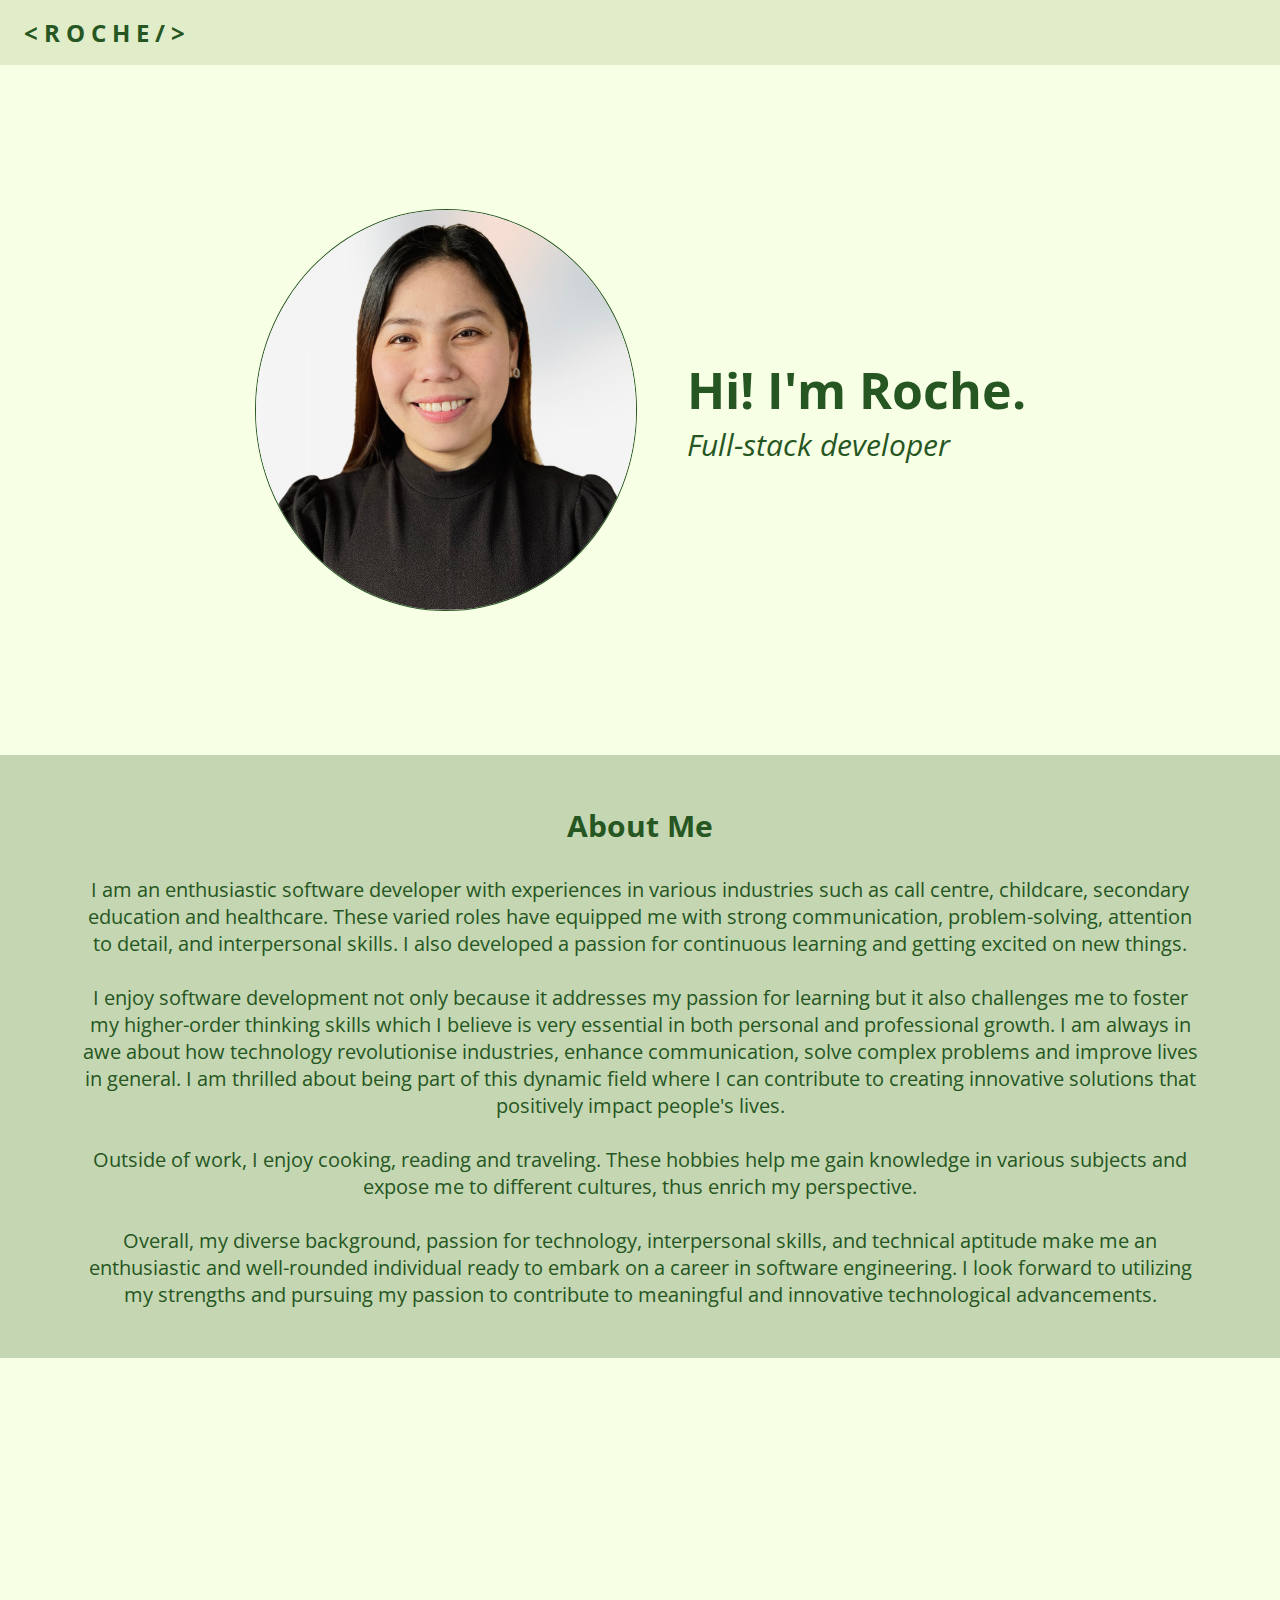
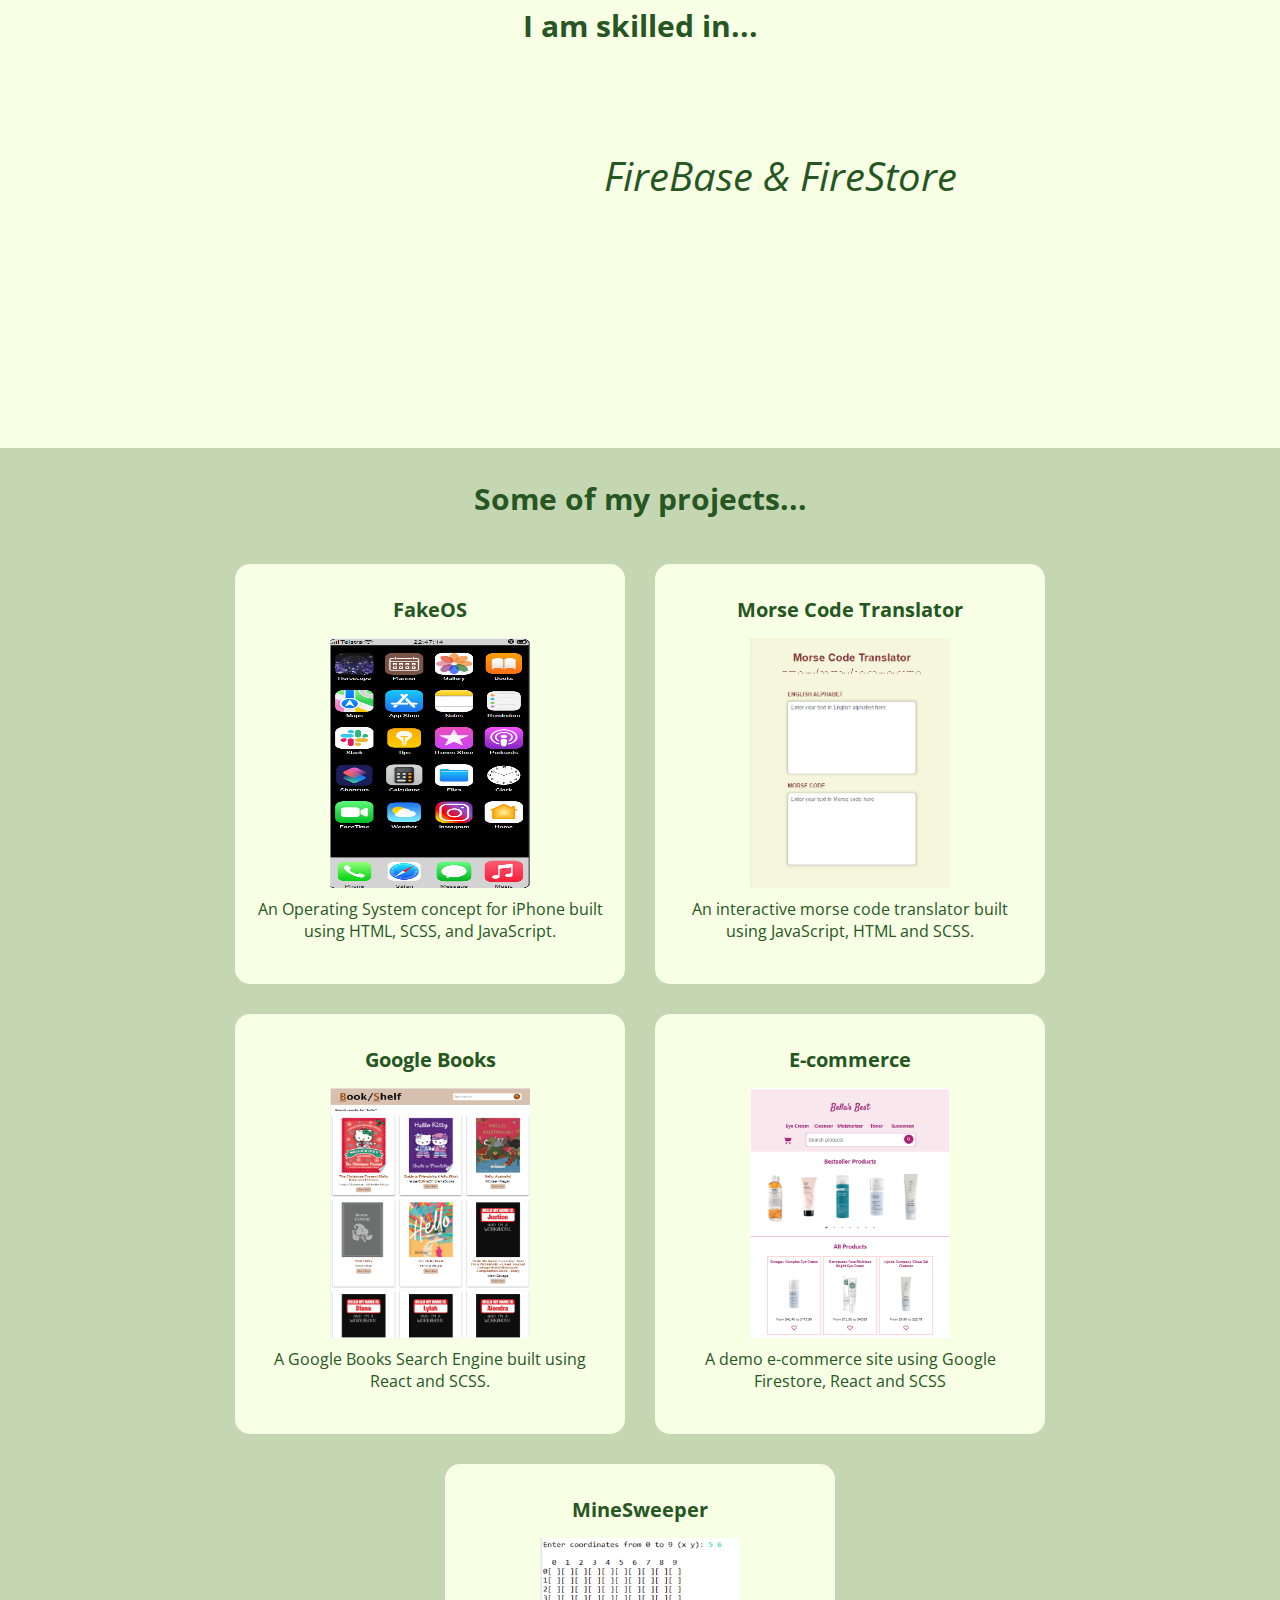
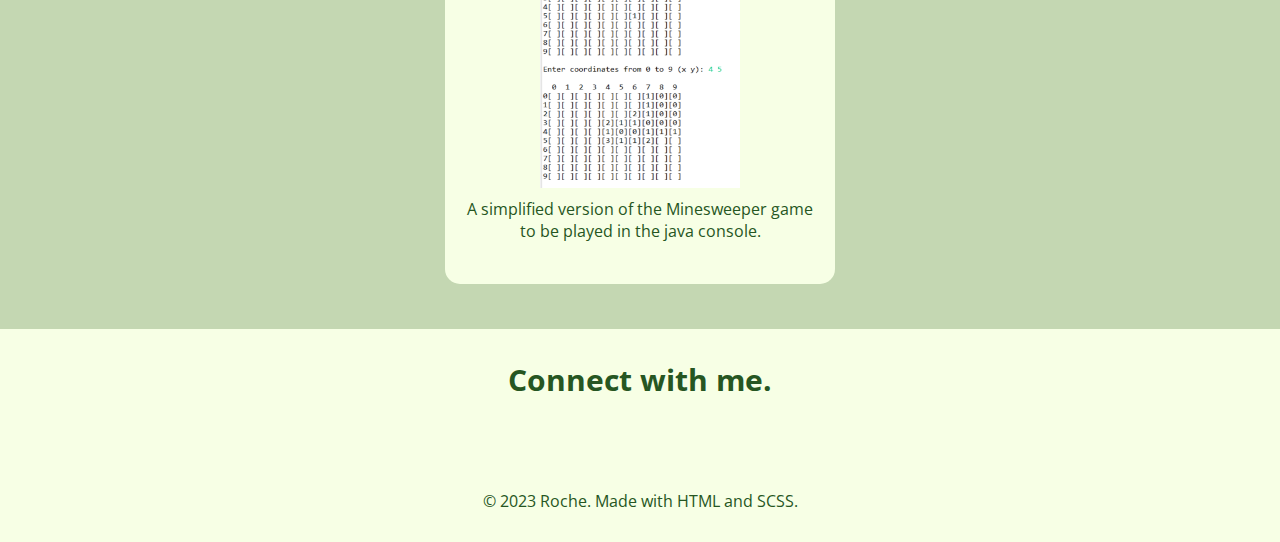
<file: index.html>
<!DOCTYPE html>
<html lang="en">
<head>
    <meta charset="UTF-8">
    <meta http-equiv="X-UA-Compatible" content="IE=edge">
    <meta name="viewport" content="width=device-width, initial-scale=1.0">
    <link rel="stylesheet" href="./styles/style.css">
    <script src="script.js" defer></script>
    <link rel="stylesheet" href="https://cdnjs.cloudflare.com/ajax/libs/font-awesome/6.4.0/css/all.min.css" integrity="sha512-iecdLmaskl7CVkqkXNQ/ZH/XLlvWZOJyj7Yy7tcenmpD1ypASozpmT/E0iPtmFIB46ZmdtAc9eNBvH0H/ZpiBw==" crossorigin="anonymous" referrerpolicy="no-referrer" />
    <title>Roche's Portfolio</title>
</head>
<body>
    <header class="header">
        <h2 class="header__name">< R O C H E / ></h2>
        <nav class="header__navbar">
            <ul class="header__list">
                <li class="header__items">
                    <a class="link header__link" href="#homeSection"><i class="fa-solid fa-house icon header__icon"></i></a></li>
                <li class="header__items">
                    <a class="link header__link" href="#aboutSection"><i class="fa-sharp fa-solid fa-circle-info icon header__icon"></i></a></li>
                <li class="header__items">
                    <a class="link header__link" href="#skillsSection"><i class="fa-solid fa-gear icon header__icon"></i></i></a></li>
                <li class="header__items">
                    <a class="link header__link" href="#projectSection"><i class="fa-solid fa-list-check icon header__icon"></i></a></li>
                <li class="header__items">
                    <a class="link header__link" href="#contactSection"><i class="fa-solid fa-envelope icon header__icon"></i></a></li> 
            </ul>
        </nav>
    </header>
    <section class="home-section" id="homeSection">
        <main class="main">
            <img class="main__image" src="./assets/profPic.jpg" alt="roche's picture">
            <div class="main__title">
                <h1 class="main__title--name">Hi! I'm Roche.</h1>
                <p class="main__title--role">Full-stack developer</p>
            </div>
        </main>
    </section>

    <section class="about-section" id="aboutSection">
        <main class="about">
            <h2 class="about__title">About Me</h2>
            <p class="about__para">
                I am an enthusiastic software developer with experiences in various industries such as call centre, childcare, secondary education and healthcare. These varied roles have equipped me with strong communication, problem-solving, attention to detail, and interpersonal skills. I also developed a passion for continuous learning and getting excited on new things. <br /> <br />
                I enjoy software development not only because it addresses my passion for learning but it also challenges me to foster my higher-order thinking skills which I believe is very essential in both personal and professional growth. I am always in awe about how technology revolutionise industries, enhance communication, solve complex problems and improve lives in general. I am thrilled about being part of this dynamic field where I can contribute to creating innovative solutions that positively impact people's lives.
                <br /> <br />
                Outside of work, I enjoy cooking, reading and traveling. These hobbies help me gain knowledge in various subjects and expose me to different cultures, thus enrich my perspective.
                <br /> <br />
                Overall, my diverse background, passion for technology, interpersonal skills, and technical aptitude make me an enthusiastic and well-rounded individual ready to embark on a career in software engineering. I look forward to utilizing my strengths and pursuing my passion to contribute to meaningful and innovative technological advancements.
                
            </p>
        </main>
    </section>

    <section class="skills-section" id="skillsSection">
        <main class="skills">
            <h2 class="skills__title">I am skilled in...</h2>
            <ul class="skills__icon">
                <li class="skills__items">
                    <i class="fa-brands fa-html5 skills__icon--html"></i></li>
                <li class="skills__items">
                    <i class="fa-brands fa-sass skills__icon--sass"></i></li>
                <li class="skills__items">
                    <i class="fa-brands fa-square-js skills__icon--js"></i></i></li>
                <li class="skills__items">
                    <i class="fa-brands fa-react skills__icon--react"></i></li>
                <li class="skills__items">
                    <i class="fa-brands fa-java skills__icon--java"></i></li>
                <li class="skills__items">
                    <i class="fa-brands fa-git skills__icon--git"></i></li>
                <li class="skills__items">
                    <i class="fa-solid fa-database skills__icon--database"></i></li>
                <li class="skills__items">
                    <i class="fa-brands fa-google skills__icon--google"><span> FireBase & FireStore</span></i></li>
            </ul>
        </main>
    </section>

    <section class="project-section" id="projectSection">
        <main class="project">
            <h2 class="project__title">Some of my projects...</h2>
            <div class="project__container">
                <div class="project__pair">
                    <h4 class="project__name">FakeOS</h4>
                    <img class="project__image" src="./assets/fakeOS.png" alt="FakeOS poster">
                    <p class="project__para">An Operating System concept for iPhone built using HTML, SCSS, and JavaScript. 
                    </p>
                    <div>
                        <ul class="project__links">
                            <li class="project__list">
                                <a class="link projects__link" href="https://github.com/rocheamor/fakeOS"><i class="fa-brands fa-github"></i></a></li>
                            <li class="project__list">
                                <a class="link projects__link" href="https://roche-fakeos.netlify.app"><i class="fa-solid fa-rocket"></i></a></li>
                        </ul>
                    </div>
                </div>
                <div class="project__pair">
                    <h4 class="project__name">Morse Code Translator</h4>
                    <img class="project__image" src="./assets/morseCode.png" alt="Morse Code Translator poster">
                    <p class="project__para">An interactive morse code translator built using JavaScript, HTML and SCSS.</p>
                    <div>
                        <ul class="project__links">
                            <li class="project__list">
                                <a class="link projects__link" href="https://github.com/rocheamor/morse-code-translator"><i class="fa-brands fa-github"></i></a></li>
                            <li class="project__list">
                                <a class="link projects__link" href="https://roche-morse-code-translator.netlify.app"><i class="fa-solid fa-rocket"></i></a></li>
                        </ul>
                    </div>
                </div>
                <div class="project__pair">
                    <h4 class="project__name">Google Books</h4>
                    <img class="project__image" src="./assets/googleBooks.png" alt="Google Books poster">
                    <p class="project__para">A Google Books Search Engine built using React and SCSS. 
                    </p>
                    <div>
                        <ul class="project__links">
                            <li class="project__list">
                                <a class="link projects__link" href="https://github.com/rocheamor/google-books"><i class="fa-brands fa-github"></i></a></li>
                            <li class="project__list">
                                <a class="link projects__link" href="https://roche-google-books.netlify.app"><i class="fa-solid fa-rocket"></i></a></li>
                        </ul>
                    </div>
                </div>
                <div class="project__pair">
                    <h4 class="project__name">E-commerce</h4>
                    <img class="project__image" src="./assets/e-commerce.png" alt="E-commerce poster">
                    <p class="project__para">A demo e-commerce site using Google Firestore, React and SCSS</p>
                    <div>
                        <ul class="project__links">
                            <li class="project__list">
                                <a class="link projects__link" href="https://github.com/rocheamor/e-commerce"><i class="fa-brands fa-github"></i></a></li>
                            <li class="project__list">
                                <a class="link projects__link" href="https://roche-ecommerce.netlify.app"><i class="fa-solid fa-rocket"></i></a></li>
                        </ul>
                    </div>
                </div>
                <div class="project__pair">
                    <h4 class="project__name">MineSweeper</h4>
                    <img class="project__image" src="./assets/minesweeper.png" alt="project 1">
                    <p class="project__para">A simplified version of the Minesweeper game to be played in the java console.</p>
                    <div>
                        <ul class="project__links">
                            <li class="project__list">
                                <a class="link projects__link" href="https://github.com/rocheamor/minesweeper"><i class="fa-brands fa-github"></i></a></li>
                        </ul>
                    </div>
                </div>
            </div>
        </main>
    </section>

    <section class="contact-section" id="contactSection">
        <main class="contact">
            <h2 class="contact__title">Connect with me.</h2>
            <ul class="contact__icon">
                <li class="contact__items">
                    <a class="link skills__link" href="https://github.com/rocheamor"><i class="fa-brands fa-github contact__icon--github"></i></a></li>
                <li class="contact__items">
                    <a class="link skills__link" href="https://www.linkedin.com/in/roche-amor-gador-32554a244/"><i class="fa-brands fa-linkedin contact__icon--linkedin"></i></a></li>
            </ul>
        </main>
        <footer>
            <p>&copy; 2023 Roche. Made with HTML and SCSS.</p>
        </footer>
    </section>
</body>
</html>

<!-- // $primary: brown;
// $background1: #eee8aa;
// $background2: #f3b77c; -->
</file>
<file: styles/style.css>
@import url("https://fonts.googleapis.com/css2?family=Open+Sans:ital,wght@0,300;0,500;1,500&display=swap");
* {
  margin: 0;
  padding: 0;
  font-family: "Open Sans", sans-serif;
  scroll-behavior: smooth;
}

.header {
  position: sticky;
  top: 0;
  display: flex;
  flex-wrap: wrap;
  padding: 1rem 1.5rem;
  justify-content: space-between;
  background-color: #E1ECC8;
}
@media only screen and (max-width: 600px) {
  .header {
    padding: 0.5rem;
  }
}
@media only screen and (min-width: 601px) and (max-width: 767px) {
  .header {
    padding: 0.8rem;
  }
}
.header__name {
  color: #265622;
  font-family: "Open Sans", sans-serif;
  font-weight: bold;
}
@media only screen and (max-width: 600px) {
  .header__name {
    font-size: medium;
  }
}
@media only screen and (min-width: 601px) and (max-width: 767px) {
  .header__name {
    font-size: medium;
  }
}
@media only screen and (min-width: 768px) and (max-width: 913px) {
  .header__name {
    font-size: medium;
  }
}
.header__navbar {
  display: flex;
  justify-content: space-around;
}
.header__list {
  display: flex;
  justify-content: space-around;
  align-items: right;
  width: 19rem;
}
@media only screen and (max-width: 600px) {
  .header__list {
    width: 10rem;
  }
}
@media only screen and (min-width: 601px) and (max-width: 767px) {
  .header__list {
    width: 12rem;
  }
}
@media only screen and (min-width: 768px) and (max-width: 913px) {
  .header__list {
    width: 14rem;
  }
}
.header__items {
  list-style: none;
}

.link {
  text-decoration: none;
  color: #265622;
}

.icon {
  font-size: 25px;
  color: #265622;
}
@media only screen and (max-width: 600px) {
  .icon {
    font-size: 18px;
  }
}
@media only screen and (min-width: 601px) and (max-width: 767px) {
  .icon {
    font-size: 20px;
  }
}
@media only screen and (min-width: 768px) and (max-width: 913px) {
  .icon {
    font-size: 22px;
  }
}

.home-section {
  padding: 30px 0px;
  background-color: #F7FFE5;
}
.home-section .main {
  height: 70vh;
  display: flex;
  flex-wrap: wrap;
  align-items: center;
  justify-content: center;
}
@media only screen and (max-width: 600px) {
  .home-section .main {
    flex-direction: column;
  }
}
.home-section .main__image {
  width: 380px;
  height: 400px;
  border-radius: 50%;
  border: 1px solid #265622;
  margin-right: 50px;
}
@media only screen and (max-width: 600px) {
  .home-section .main__image {
    width: 250px;
    height: 260px;
    margin-right: 20px;
  }
}
@media only screen and (min-width: 601px) and (max-width: 767px) {
  .home-section .main__image {
    width: 300px;
    height: 310px;
    margin-right: 20px;
  }
}
.home-section .main__title--name {
  color: #265622;
  font-size: 50px;
}
@media only screen and (max-width: 600px) {
  .home-section .main__title--name {
    font-size: 35px;
    padding-top: 10px;
  }
}
@media only screen and (min-width: 601px) and (max-width: 767px) {
  .home-section .main__title--name {
    font-size: 40px;
  }
}
@media only screen and (min-width: 768px) and (max-width: 913px) {
  .home-section .main__title--name {
    font-size: 45px;
  }
}
.home-section .main__title--role {
  font-style: oblique;
  color: #265622;
  font-size: 30px;
}
@media only screen and (max-width: 600px) {
  .home-section .main__title--role {
    font-size: 20px;
  }
}
@media only screen and (min-width: 601px) and (max-width: 767px) {
  .home-section .main__title--role {
    font-size: 23px;
  }
}
@media only screen and (min-width: 768px) and (max-width: 913px) {
  .home-section .main__title--role {
    font-size: 28px;
  }
}

.about-section {
  padding: 50px 0px;
  background-color: #C4D7B2;
}
.about-section .about {
  display: flex;
  flex-direction: column;
  justify-content: center;
  align-items: center;
  text-align: center;
}
.about-section .about__title {
  color: #265622;
  font-size: 30px;
  padding-bottom: 30px;
}
.about-section .about__para {
  color: #265622;
  font-size: 20px;
  padding: 0rem 5rem;
}
@media only screen and (max-width: 600px) {
  .about-section .about__para {
    padding: 0rem 0.75rem;
    font-size: 15px;
  }
}
@media only screen and (min-width: 601px) and (max-width: 767px) {
  .about-section .about__para {
    padding: 0rem 1.5rem;
    font-size: 17px;
  }
}
@media only screen and (min-width: 768px) and (max-width: 913px) {
  .about-section .about__para {
    padding: 0rem 1.7rem;
    font-size: 17px;
  }
}

.skills-section {
  padding: 30px 0px;
  background-color: #F7FFE5;
}
.skills-section .skills {
  height: 70vh;
  display: flex;
  flex-wrap: wrap;
  flex-direction: column;
  align-items: center;
  justify-content: center;
}
.skills-section .skills__title {
  color: #265622;
  margin-top: 30px;
  margin-bottom: 50px;
  font-size: 30px;
}
.skills-section .skills__icon {
  display: flex;
  flex-wrap: wrap;
  align-items: center;
  justify-content: center;
  font-size: 70px;
  color: #265622;
}
@media only screen and (max-width: 600px) {
  .skills-section .skills__icon {
    font-size: 50px;
  }
}
@media only screen and (min-width: 601px) and (max-width: 767px) {
  .skills-section .skills__icon {
    font-size: 60px;
  }
}
.skills-section .skills__items {
  list-style: none;
  padding: 20px;
}
.skills-section .skills__items span {
  font-size: 40px;
}
@media only screen and (max-width: 600px) {
  .skills-section .skills__items span {
    font-size: 20px;
  }
}
@media only screen and (min-width: 601px) and (max-width: 767px) {
  .skills-section .skills__items span {
    font-size: 30px;
  }
}

.project-section {
  padding: 30px 0px;
  background-color: #C4D7B2;
  color: #265622;
}
.project-section .project {
  padding: 0px 20px;
}
.project-section .project__title {
  font-size: 30px;
  padding-bottom: 30px;
  text-align: center;
}
.project-section .project__container {
  display: flex;
  flex-wrap: wrap;
  justify-content: center;
  align-items: center;
}
.project-section .project__pair {
  border-radius: 15px;
  background-color: #F7FFE5;
  width: 350px;
  height: 380px;
  display: flex;
  flex-direction: column;
  justify-content: center;
  align-items: center;
  text-align: center;
  margin: 15px;
  padding: 20px;
}
.project-section .project__name {
  font-size: 20px;
  padding-bottom: 15px;
}
.project-section .project__image {
  width: 200px;
  height: 250px;
}
.project-section .project__para {
  padding-top: 10px;
}
.project-section .project__links {
  display: flex;
  justify-content: space-evenly;
  align-items: center;
  width: 150px;
  margin-top: 10px;
}
.project-section .project__list {
  list-style: none;
  font-size: 20px;
}

.contact-section {
  padding: 30px 0px;
  background-color: #F7FFE5;
}
.contact-section .contact {
  display: flex;
  flex-direction: column;
  align-items: center;
  justify-content: center;
}
.contact-section .contact__title {
  color: #265622;
  font-size: 30px;
}
.contact-section .contact__icon {
  display: flex;
  font-size: 70px;
  align-items: center;
  color: #265622;
}
@media only screen and (max-width: 600px) {
  .contact-section .contact__icon {
    font-size: 50px;
  }
}
@media only screen and (min-width: 601px) and (max-width: 767px) {
  .contact-section .contact__icon {
    font-size: 60px;
  }
}
.contact-section .contact__items {
  list-style: none;
  padding: 20px;
}

footer {
  background-color: #F7FFE5;
  color: #265622;
  margin-top: 50px;
  text-align: center;
}

/*# sourceMappingURL=style.css.map */
</file>
